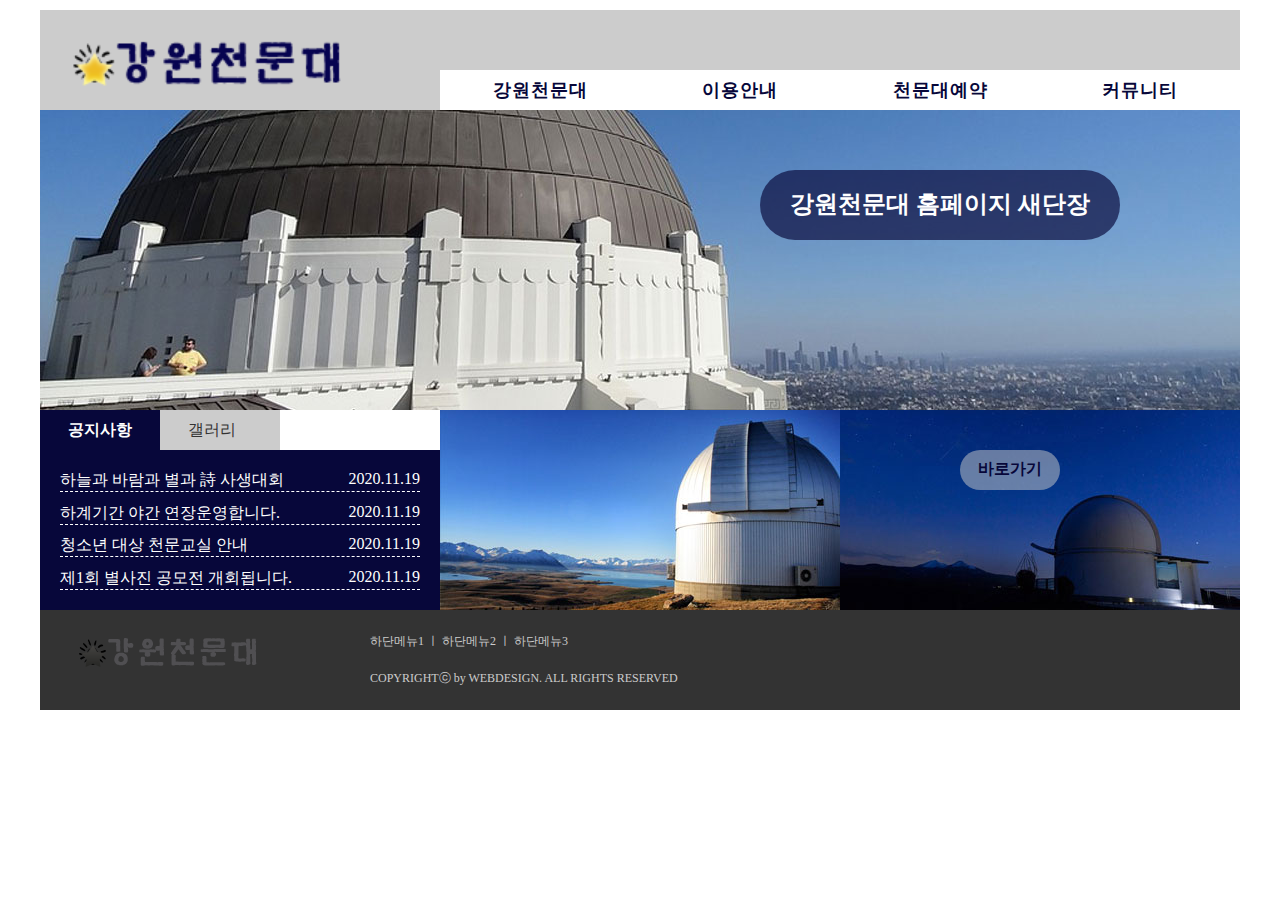
<file: A-3(observatory)/index.html>
<!DOCTYPE html>
<html lang="ko">

<head>
    <meta charset="UTF-8">
    <meta http-equiv="X-UA-Compatible" content="IE=edge">
    <meta name="viewport" content="width=device-width, initial-scale=1.0">
    <script src="js/jquery-1.12.3.js"></script>
    <script src="js/script.js"></script>
    <link rel="stylesheet" href="css/style.css">
    <title>강원천문대</title>
</head>

<body>
    <div id="wrapper">
        <header>
            <h1 class="logo"><a href="#"><img src="img/logo.png" alt="로고"></a></h1>
            <nav>
                <ul>
                    <li class="main"><a href="#">강원천문대</a>
                        <ul class="sub">
                            <li><a href="#">천문대소개</a></li>
                            <li><a href="#">인사말</a></li>
                            <li><a href="#">오시는길</a></li>
                        </ul>
                    </li>
                    <li class="main"><a href="#">이용안내</a>
                        <ul class="sub">
                            <li><a href="#">프로그램</a></li>
                            <li><a href="#">관람시간표</a></li>
                            <li><a href="#">이달의 별자리</a></li>
                        </ul>
                    </li>
                    <li class="main"><a href="#">천문대예약</a>
                        <ul class="sub">
                            <li><a href="#">예약하기</a></li>
                            <li><a href="#">예약확인</a></li>
                            <li><a href="#">예약취소</a></li>
                        </ul>
                    </li>
                    <li class="main"><a href="#">커뮤니티</a>
                        <ul class="sub">
                            <li><a href="#">공지사항</a></li>
                            <li><a href="#">방문후기</a></li>
                            <li><a href="#">자유게시판</a></li>
                        </ul>
                    </li>
                </ul>
            </nav>
        </header>

        <div id="visual">
            <section>
                <div class="slider s1">
                    <a href="#">
                        <h2>강원천문대 홈페이지 새단장</h2>
                    </a>
                </div>
                <div class="slider s2">
                    <a href="#">
                        <h2>이달의 별자리 특강</h2>
                    </a>
                </div>
                <div class="slider s2">
                    <a href="#">
                        <h2>별사진 공모전 개회</h2>
                    </a>
                </div>
            </section>
        </div>

        <main>
            <article>
                <div class="tabmenu">
                    <p class="on"><a href="#">공지사항</a></p>
                    <p><a href="#">갤러리</a></p>
                </div>
                <section class="notice con">
                    <ul>
                        <li><a href="#" class="open">하늘과 바람과 별과 詩 사생대회</a> 2020.11.19</li>
                        <li><a href="#">하계기간 야간 연장운영합니다.</a> 2020.11.19</li>
                        <li><a href="#">청소년 대상 천문교실 안내</a> 2020.11.19</li>
                        <li><a href="#">제1회 별사진 공모전 개회됩니다.</a> 2020.11.19</li>
                    </ul>
                </section>
                <section class="gallery con">
                    <ul>
                        <li><a href="#"><img src="img/icon1.jpg" alt="갤러리1"></a></li>
                        <li><a href="#"><img src="img/icon2.jpg" alt="갤러리2"></a></li>
                        <li><a href="#"><img src="img/icon3.jpg" alt="갤러리3"></a></li>
                    </ul>
                </section>
            </article>

            <section class="banner">
                <a href="#"><img src="img/banner.jpg" alt="배너"></a>
            </section>

            <section class="direct">
                <p><a href="#">바로가기</a></p>
            </section>
        </main>

        <footer>
            <h4><a href="#"><img src="img/footerLogo.png" alt="하단로고"></a></h4>
            <div class="fbox">
                <div class="fmenu">
                    <ul>
                        <li><a href="#">하단메뉴1&nbsp;ㅣ&nbsp;</a></li>
                        <li><a href="#">하단메뉴2&nbsp;ㅣ&nbsp;</a></li>
                        <li><a href="#">하단메뉴3</a></li>
                    </ul>
                </div>
                <p class="cpoy">COPYRIGHTⓒ by WEBDESIGN. ALL RIGHTS RESERVED</p>
            </div>
        </footer>
    </div>

    <div class="popup">
        <div class="popup_box">
            <h2><a href="#">하늘과 바람과 별과 詩 사생대회</a></h2>
            <p>윤동주 시인의 시집 <하늘과 바람과 별과 詩> 출간 72주년을 맞이하여 천문대에서 개최하는 사생대회가 열립니다. 별 하나에 추억, 사랑, 쓸쓸함, 동경 그리고 시와, 어머니를 그렸던
                    시인처럼 별같은 마음을 가진
                    분들은 참여해주세요.</p>
            <button>닫기 X</button>
        </div>
    </div>

</body>

</html>
</file>
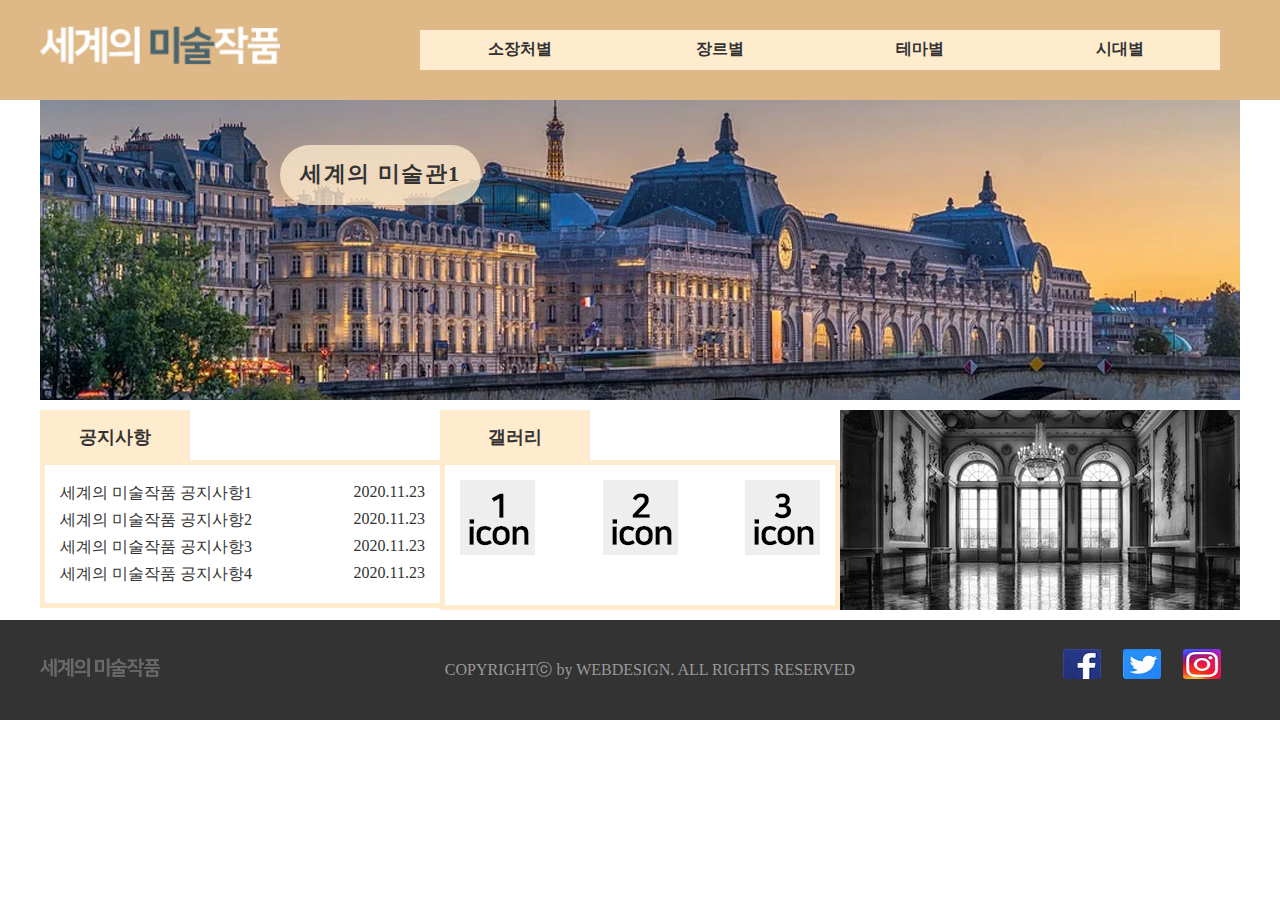
<file: B-3/index.html>
<!DOCTYPE html>
<html lang="en">

<head>
    <meta charset="UTF-8">
    <meta name="viewport" content="width=device-width, initial-scale=1.0">
    <script src="js/jquery-1.12.3.js"></script>
    <script src="js/script.js"></script>
    <link rel="stylesheet" href="css/style.css">
    <title>세계 박물관</title>
</head>

<body>

    <div id="wrapper">
        <header>
            <div class="inner_header">
                <h1 class="logo"><a href="#"><img src="img/logo.png" alt="로고"></a></h1>

                <nav>
                    <ul>
                        <li class="main"><a href="#">소장처별</a>
                            <ul class="sub">
                                <li><a href="#">한국</a></li>
                                <li><a href="#">프랑스</a></li>
                                <li><a href="#">이탈리아</a></li>
                                <li><a href="#">독일
                                    </a></li>
                            </ul>
                        </li>

                        <li class="main"><a href="#">장르별</a>
                            <ul class="sub">
                                <li><a href="#">회화</a></li>
                                <li><a href="#">판화</a></li>
                                <li><a href="#">공예/고대유물</a></li>
                                <li><a href="#">그외
                                    </a></li>
                            </ul>
                        </li>
                        <li class="main"><a href="#">테마별</a>
                            <ul class="sub">
                                <li><a href="#">초상화/인물</a></li>
                                <li><a href="#">종교</a></li>
                                <li><a href="#">신화/문학</a></li>
                                <li><a href="#">일상/스포츠
                                    </a></li>
                            </ul>
                        </li>
                        <li class="main"><a href="#">시대별</a>
                            <ul class="sub">
                                <li><a href="#">1900년이전</a></li>
                                <li><a href="#">1900년대</a></li>
                                <li><a href="#">현대</a></li>
                                <li><a href="#">그외
                                    </a></li>
                            </ul>
                        </li>
                    </ul>
                </nav>
            </div>
        </header>

        <div id="visual">
            <ul class="slideWrap">
                <li class="slider s1">
                    <p><a href="#">세계의 미술관1</a></p>
                </li>
                <li class="slider s2">
                    <p><a href="#">세계의 미술관2</a></p>
                </li>
                <li class="slider s3">
                    <p><a href="#">세계의 미술관3</a></p>
                </li>
            </ul>
        </div>

        <div id="contents">
            <div class="notice">
                <p class="t_box"><a href="#">공지사항</a></p>
                <ul>
                    <li><a href="#" class="on">세계의 미술작품 공지사항1</a>2020.11.23</li>
                    <li><a href="#" class="on">세계의 미술작품 공지사항2</a>2020.11.23</li>
                    <li><a href="#" class="on">세계의 미술작품 공지사항3</a>2020.11.23</li>
                    <li><a href="#" class="on">세계의 미술작품 공지사항4</a>2020.11.23</li>
                </ul>
            </div>

            <div class="gallery">
                <p class="t_box">갤러리</p>
                <ul>
                    <li><a href="#"><img src="img/icon1.jpg" alt="갤러리1"></a></li>
                    <li><a href="#"><img src="img/icon2.jpg" alt="갤러리2"></a></li>
                    <li><a href="#"><img src="img/icon3.jpg" alt="갤러리3"></a></li>
                </ul>
            </div>

            <div class="banner">
                <a href="#"><img src="img/banner.jpg" alt="배너"></a>
            </div>
        </div>

        <footer>
            <div class="inner_footer">
                <h4><a href="#"><img src="img/flogo.png" alt="하단로고"></a></h4>
                <div class="f_copy">COPYRIGHTⓒ by WEBDESIGN. ALL RIGHTS RESERVED</div>
                <div class="sns">
                    <a href="#"><img src="img/sns1.jpg" alt="sns1"></a>
                    <a href="#"><img src="img/sns2.jpg" alt="sns2"></a>
                    <a href="#"><img src="img/sns3.jpg" alt="sns3"></a>

                </div>
            </div>
        </footer>

    </div>


    <div class="popup">
        <div class="popup_box">
            <h2><a href="#">세계의 미술작품 공지사항</a></h2>
            <p>동해물과 백두산이 마르고 닳도록 하느님이 보우하사 우리나라만세.
                무궁화 삼천리 화려강 대한 사람 대한으로 길이 보전하세.
                남산 위에 저 소나무, 철갑을 두른 듯 바람서리 불변함은 우리 기상일세.</p>
            <button>닫기X</button>
        </div>
    </div>

</body>

</html>
</file>
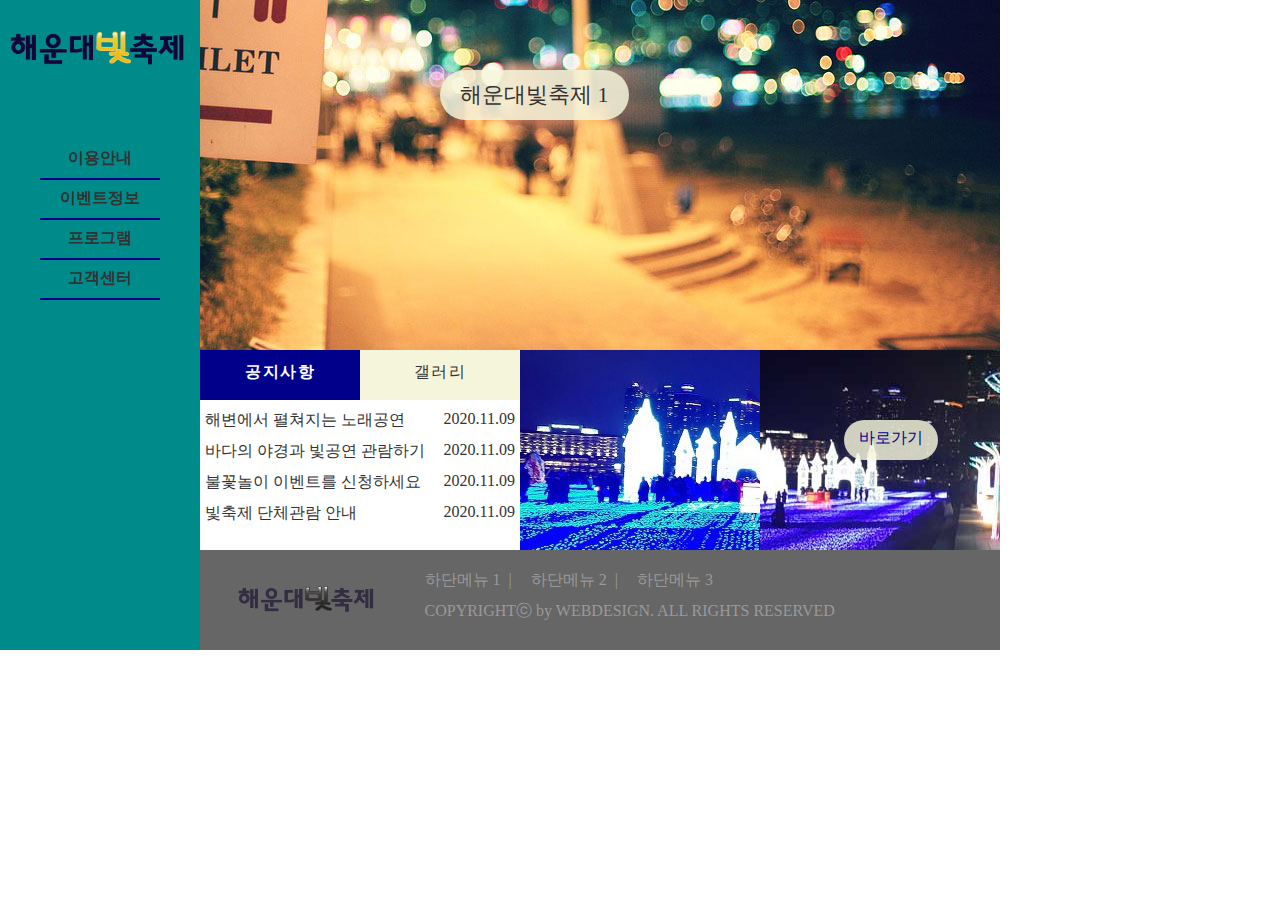
<file: C-1/index.html>
<!DOCTYPE html>
<html lang="en">

<head>
    <meta charset="UTF-8">
    <meta name="viewport" content="width=device-width, initial-scale=1.0">
    <script src="js/jquery-1.12.3.js"></script>
    <script src="js/script.js"></script>
    <link rel="stylesheet" href="css/style.css">
    <title>해운대 빛 축제</title>

</head>

<body>

    <div id="wrapper">
        <header>
            <h1 class="logo"><a href="#"><img src="img/logo.png" alt="로고"></a></h1>
            <nav>
                <ul>
                    <li class="main"><a href="#">이용안내</a>
                        <ul class="sub">
                            <li><a href="#">이용방법</a></li>
                            <li><a href="#">이용시간</a></li>
                            <li><a href="#">이용요금</a></li>
                        </ul>
                    </li>
                    <li class="main"><a href="#">이벤트정보</a>
                        <ul class="sub">
                            <li><a href="#">현장이벤트</a></li>
                            <li><a href="#">온라인이벤트</a></li>
                            <li><a href="#">이벤트예약</a></li>

                        </ul>
                    </li>
                    <li class="main"><a href="#">프로그램</a>
                        <ul class="sub">
                            <li><a href="#">프로그램안내</a></li>
                            <li><a href="#">온라인예약</a></li>
                            <li><a href="#">단체예약상담</a></li>
                            <li><a href="#"></a></li>
                        </ul>
                    </li>
                    <li class="main"><a href="#">고객센터</a>
                        <ul class="sub">
                            <li><a href="#">공지사항</a></li>
                            <li><a href="#">자주묻는질문</a></li>
                            <li><a href="#">자료실</a></li>

                        </ul>
                    </li>
                </ul>
            </nav>
        </header>
        <div id="inner_Wrapper">

            <div id="visual">
                <ul class="slideWrap">
                    <li class="slider s1">
                        <p><a href="#">해운대빛축제 1</a></p>
                    </li>
                    <li class="slider s2">
                        <p><a href="#">해운대빛축제 2</a></p>
                    </li>
                    <li class="slider s3">
                        <p><a href="#">해운대빛축제 3</a></p>
                    </li>
                </ul>
            </div>

            <div id="contents">
                <div class="tab">
                    <div class="tab_menu">
                        <p class="on"><a href="#">공지사항</a></p>
                        <p><a href="#">갤러리</a></p>
                    </div>
                    <div class="notice tabcon">
                        <ul>
                            <li class="open"><a href="#">해변에서 펼쳐지는 노래공연 </a>2020.11.09</li>
                            <li><a href="#">바다의 야경과 빛공연 관람하기</a>2020.11.09</li>
                            <li><a href="#">불꽃놀이 이벤트를 신청하세요 </a>2020.11.09</li>
                            <li><a href="#">빛축제 단체관람 안내 </a>2020.11.09</li>
                        </ul>
                    </div>

                    <div class="gallery tabcon">
                        <p><a href="#"><img src="img/icon1.jpg" alt="갤러리 1"></a></p>
                        <p><a href="#"><img src="img/icon2.jpg" alt="갤러리 2"></a></p>
                        <p><a href="#"><img src="img/icon3.jpg" alt="갤러리 3"></a></p>
                    </div>
                </div>

                <div class="banner">
                    <a href="#"><img src="img/banner.jpg" alt="배너"></a>
                </div>
                <div class="direct">
                    <p><a href="#">바로가기</a></p>
                </div>
            </div>

            <footer>
                <h4><a href="#"><img src="img/flogo.png" alt="하단로고  "></a></h4>

                <div class="inner_footer">
                    <div class="fmenu">
                        <ul>
                            <li><a href="#">하단메뉴 1 &nbsp;|&nbsp;</a></li>
                            <li><a href="#">하단메뉴 2 &nbsp;|&nbsp;</a></li>
                            <li><a href="#">하단메뉴 3</a></li>
                        </ul>

                        <div class="cright">
                            <p>COPYRIGHTⓒ by WEBDESIGN. ALL RIGHTS RESERVED
                            </p>
                        </div>
                    </div>
                </div>
            </footer>

        </div>
    </div>

    <div class="popup">
        <div class="popup_box">
            <h2><a href="#">해변에서 펼쳐지는 <br>노래공연</a></h2>
            <p>빛축제의 모든 공연과 전시정보를 한눈에 볼 수 있습니다. 빛축제 관련 공연과 캘린더 배포, 자전거 투어 행사, 바다 야경 명소, 빛나는 해변의 다리 등 자연환경을 살린 아름다운 해변에서의
                빛축제 정보를
                안내해드립니다.</p>
            <button> Close X </button>
        </div>
    </div>

</body>

</html>
</file>
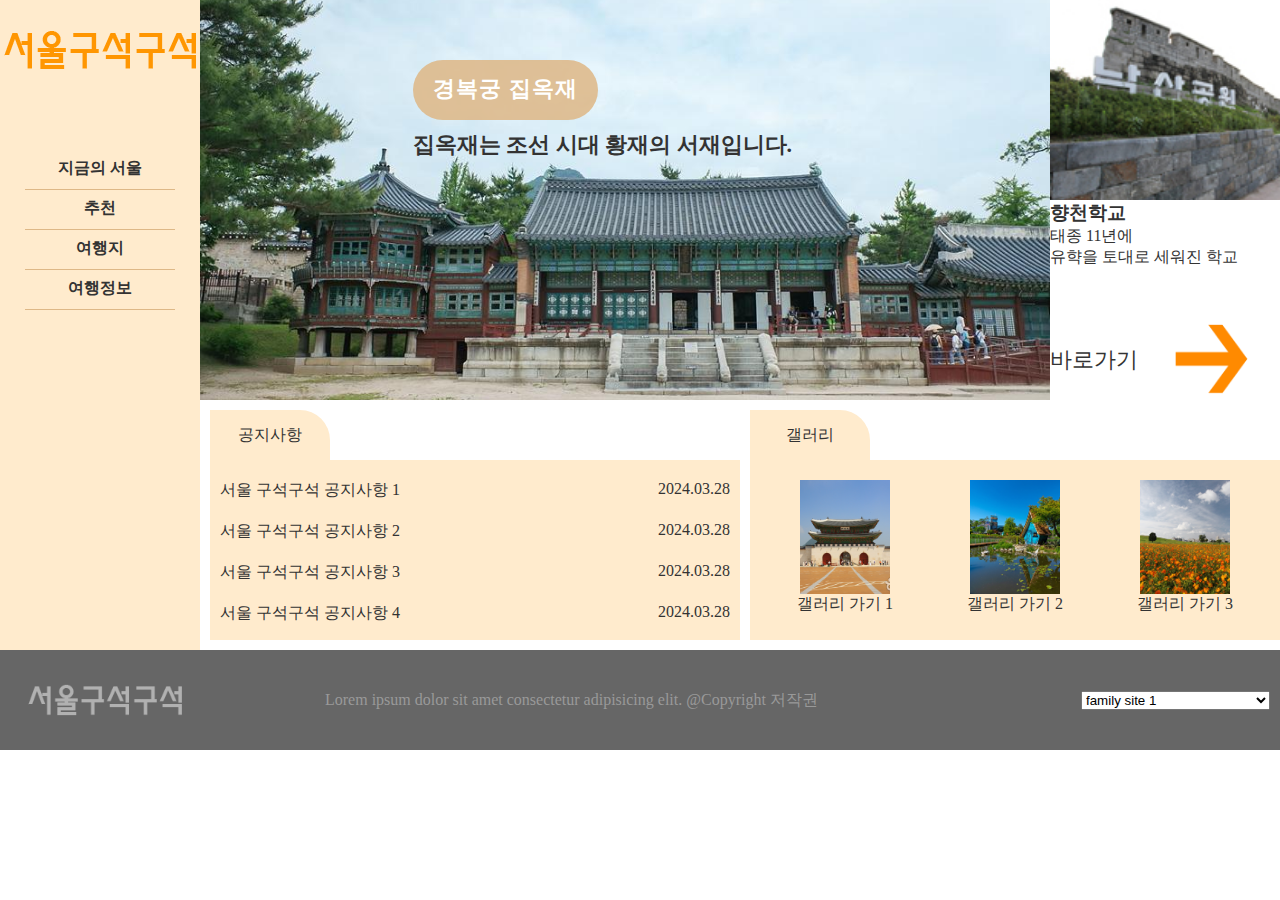
<file: D-2/index.html>
<!DOCTYPE html>
<html lang="ko">

<head>
    <meta charset="UTF-8">
    <meta name="viewport" content="width=device-width, initial-scale=1.0">
    <script src="js/jquery-1.12.3.js"></script>
    <script src="js/script.js"></script>
    <link rel="stylesheet" href="css/stylr.css">
    <title>서울 구석구석</title>
</head>

<body>
    <div id="wrapper">
        <div id="inner_wrapper">
            <header>
                <h1 class="logo">
                    <a href="#"><img src="img/logo.png" alt="로고"></a>
                </h1>
                <nav>
                    <ul>
                        <li class="main"><a href="#">지금의 서울</a>
                            <ul class="sub">
                                <li><a href="#">이벤트</a></li>
                                <li><a href="#">축제&행사</a></li>
                                <li><a href="#">전시</a></li>
                            </ul>
                        </li>
                        <li class="main"><a href="#">추천</a>
                            <ul class="sub">
                                <li><a href="#">에디터 추천</a></li>
                                <li><a href="#">테마코스</a></li>
                                <li><a href="#">도보해설관광</a></li>
                                <li><a href="#">한류관광</a></li>
                            </ul>
                        </li>
                        <li class="main"><a href="#">여행지</a>
                            <ul class="sub">
                                <li><a href="#">명소</a></li>
                                <li><a href="#">엔터테인먼트</a></li>
                                <li><a href="#">음식</a></li>
                                <li><a href="#">게스트하우스</a></li>
                            </ul>
                        </li>
                        <li class="main"><a href="#">여행정보</a>
                            <ul class="sub">
                                <li><a href="#">가이드북&지도</a></li>
                                <li><a href="#">시티투어버스</a></li>
                                <li><a href="#">날씨</a></li>
                            </ul>
                        </li>
                    </ul>
                </nav>
            </header>

            <!-- 헤더 끝 -->

            <div id="con_wrapper">

                <div id="main_content">

                    <div class="visual">
                        <ul class="slideWrap">
                            <li class="slider s1">
                                <div class="s_txt">
                                    <h2><a href="#">경복궁 집옥재</a></h2>
                                    <p>집옥재는 조선 시대 황재의 서재입니다.</p>
                                </div>
                            </li>
                            <li class="slider s2">
                                <div class="s_txt">
                                    <h2><a href="#">남산서울타워</a></h2>
                                    <p>서울의 랜드마크 남산타워에서 야경을 즐기세요.</p>
                                </div>
                            </li>
                            <li class="slider s3">
                                <div class="s_txt">
                                    <h2><a href="#">서울 공예 박물관</a></h2>
                                    <p>다양한 공예 활동에 참여 할 수 있습니다.</p>
                                </div>
                            </li>
                        </ul>
                    </div>

                    <div class="banner">
                        <a href="#"><img src="img/banner.jpg" alt="배너"></a>
                        <div class="ban_txt">
                            <h3><a href="#">향천학교</a></h3>
                            <p> 태종 11년에<br>유햑을 토대로 세워진 학교</p>
                        </div>
                        <div class="direct">
                            <p><a href="#">바로가기</a></p>
                            <a href="#"><img src="img/arrow.png" alt="화살표"></a>
                        </div>
                    </div>

                </div>

                <!-- 슬라이드 / 배너 끝 -->

                <div id="contents">
                    <div class="notice con">
                        <p class="con_menu"><a href="#">공지사항</a></p>
                        <ul>
                            <li class="open"><a href="#">서울 구석구석 공지사항 1</a> 2024.03.28</li>
                            <li><a href="#">서울 구석구석 공지사항 2</a> 2024.03.28</li>
                            <li><a href="#">서울 구석구석 공지사항 3</a> 2024.03.28</li>
                            <li><a href="#">서울 구석구석 공지사항 4</a> 2024.03.28</li>
                        </ul>
                    </div>
                    <div class="gallery con">
                        <p class="con_menu"><a href="#">갤러리</a></p>
                        <ul>
                            <li>
                                <img src="img/gall_1.png" alt="갤러리 1">
                                <a href="#">갤러리 가기 1</a>
                            </li>
                            <li>
                                <img src="img/gall_2.png" alt="갤러리 2">
                                <a href="#">갤러리 가기 2</a>
                            </li>
                            <li>
                                <img src="img/gall_3.png" alt="갤러리 3">
                                <a href="#">갤러리 가기 3</a>
                            </li>
                        </ul>
                    </div>
                </div>
            </div>
        </div>

        <footer>
            <h4><a href="#"><img src="img/logo-1.png" alt="하단로고"></a></h4>
            <p class="cright">
                Lorem ipsum dolor sit amet consectetur adipisicing elit.
                @Copyright 저작권
            </p>
            <select name="famliy" id="family">
                <option value="family 1">family site 1</option>
                <option value="family 2">family site 2</option>
                <option value="family 3">family site 3</option>
                <option value="family 4">family site4</option>
            </select>
        </footer>

    </div>

    <div class="popup">
        <div class="popup_box">
            <h2><a href="#">서울 구석구석 돌아보기</a></h2>
            <p>동해물과 백두산이 마르고 닳도록 하느님이 보우하사 우리 나라만세 무궁화 삼천리 화려강산 대한사람 대한으로 길이 보전하세 </p>
            <button>닫기X</button>
        </div>
    </div>


</body>

</html>
</file>
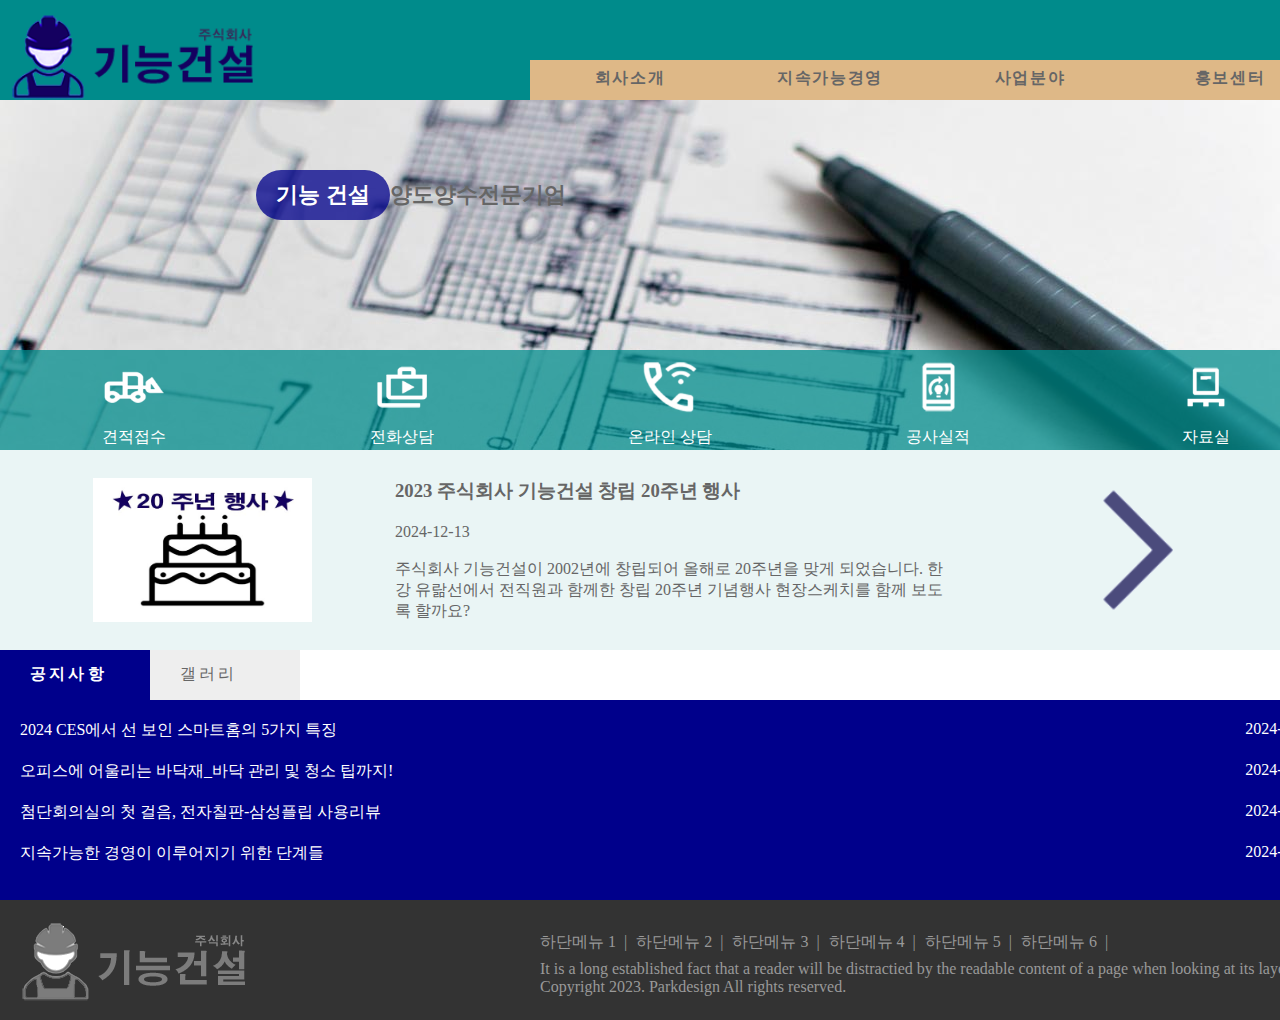
<file: F-1/index.html>
<!DOCTYPE html>
<html lang="ko">

<head>
    <meta charset="UTF-8">
    <meta name="viewport" content="width=device-width, initial-scale=1.0">
    <script src="js/jquery-1.12.3.js"></script>
    <script src="js/script.js"></script>
    <link rel="stylesheet" href="css/style.css">
    <title>주식회사 기능건설</title>
</head>

<body>

    <div id="wrapper">
        <header>
            <h1 class="logo"><a href="#"><img src="img/logo.png" alt="로고"></a></h1>

            <nav>
                <ul>
                    <li class="main"><a href="#">회사소개</a>
                        <ul class="sub">
                            <li><a href="#">기업정보</a></li>
                            <li><a href="#">CEO인사말</a></li>
                            <li><a href="#">연혁</a></li>
                            <li><a href="#">조직도</a></li>
                        </ul>
                    </li>
                    <li class="main"><a href="#">지속가능경영</a>
                        <ul class="sub">
                            <li><a href="#">윤리경영</a></li>
                            <li><a href="#">품질경영</a></li>
                            <li><a href="#">안전경영</a></li>
                            <li><a href="#">환경경영</a></li>
                        </ul>
                    </li>
                    <li class="main"><a href="#">사업분야</a>
                        <ul class="sub">
                            <li><a href="#">건축사업</a></li>
                            <li><a href="#">토목사업</a></li>
                            <li><a href="#">주택사업</a></li>
                            <li><a href="#">환경/플랜트</a></li>
                        </ul>
                    </li>
                    <li class="main"><a href="#">홍보센터</a>
                        <ul class="sub">
                            <li><a href="#">뉴스</a></li>
                            <li><a href="#">분양뉴스</a></li>
                            <li><a href="#">CI/BI</a></li>
                            <li><a href="#"></a></li>
                        </ul>
                    </li>
                </ul>
            </nav>
        </header>

        <div id="visual">
            <ul class="slideWrap">
                <li class="slider s1">
                    <h2><a href="#">기능 건설</a>양도양수전문기업</h2>
                </li>
                <li class="slider s2">
                    <h2>믿을 수 있는 전문기업<a href="#">주식회사 기능 건설</a></h2>
                </li>
                <li class="slider s1">
                    <h2><a href="#">기능 건설</a>지속가능경영 전문기업</h2>
                </li>
            </ul>
        </div>

        <div id="box">

            <div class="link">
                <p><a href="#"><img src="img/account_balance.png" alt="아이콘 1"></a> 견적접수</p>
                <p><a href="#"><img src="img/business.png" alt="아이콘 2"></a>전화상담</p>
                <p><a href="#"><img src="img/call.png" alt="아이콘 3"></a>온라인 상담</p>
                <p><a href="#"><img src="img/comment.png" alt="아이콘 4"></a>공사실적</p>
                <p><a href="#"><img src="img/web_asset.png" alt="아이콘 5"></a>자료실</p>
            </div>

            <div class="banner">
                <a href="#" class="ban_img"><img src="img/banner.jpg" alt="배너"></a>
                <div class="ban_txt">
                    <h3><a href="#">2023 주식회사 기능건설 창립 20주년 행사</a></h3>
                    <p class="date">2024-12-13</p>
                    <p>주식회사 기능건설이 2002년에 창립되어 올해로 20주년을 맞게 되었습니다.
                        한강 유랆선에서 전직원과 함께한 창립 20주년 기념행사 현장스케치를 함께 보도록 할까요?</p>
                </div>
                <a href="#" class="arrow"><img src="img/arrow.png" alt="화살표"></a>
            </div>

        </div>

        <div id="contents">

            <div class="tab_menu">
                <p class="on"><a href="#">공지사항</a></p>
                <p><a href="#">갤러리</a></p>
            </div>

            <div class="notice con">
                <ul>
                    <li class="open"><a href="#">2024 CES에서 선 보인 스마트홈의 5가지 특징</a>2024-10-13</li>
                    <li><a href="#">오피스에 어울리는 바닥재_바닥 관리 및 청소 팁까지!</a>2024-10-13</li>
                    <li><a href="#">첨단회의실의 첫 걸음, 전자칠판-삼성플립 사용리뷰</a>2024-10-13</li>
                    <li><a href="#">지속가능한 경영이 이루어지기 위한 단계들</a>2024-10-13</li>
                </ul>
            </div>

            <div class="gallery con">
                <p><a href="#"><img src="img/g1.jpg" alt="갤러리1"></a>스마트 오피스</p>
                <p><a href="#"><img src="img/g2.jpg" alt="갤러리2"></a>스마트 빌딩</p>
                <p><a href="#"><img src="img/g3.jpg" alt="갤러리3"></a>스마트 병원</p>
            </div>

        </div>

        <footer>
            <h4><a href="#"><img src="img/flogo.png" alt="하단로고"></a></h4>
            <div class="fcon">
                <div class="fmenu">
                    <ul>
                        <li><a href="#">하단메뉴 1 &nbsp;|&nbsp;</a></li>
                        <li><a href="#">하단메뉴 2 &nbsp;|&nbsp;</a></li>
                        <li><a href="#">하단메뉴 3 &nbsp;|&nbsp;</a></li>
                        <li><a href="#">하단메뉴 4 &nbsp;|&nbsp;</a></li>
                        <li><a href="#">하단메뉴 5 &nbsp;|&nbsp;</a></li>
                        <li><a href="#">하단메뉴 6 &nbsp;|&nbsp;</a></li>
                    </ul>
                    <div class="cright">
                        It is a long established fact that a reader will be distractied by the readable content of a
                        page when looking at its
                        layout.
                        Copyright 2023. Parkdesign All rights reserved.
                    </div>
                </div>
            </div>
        </footer>

    </div>

    <div class="popup">
        <div class="popup_box">
            <h2><a href="#">자연을 오피스로 옮기다</a></h2>
            <img src="img/popup.jpg" alt="팝업">
            <p>Biophlic Office Design을 통해 친환경적인 오피스를 EodEod로 수반하는 것이 무엇이 이점이 되는지 살펴 보겠습니다.</p>
            <button>닫기</button>
        </div>
    </div>
</body>

</html>
</file>
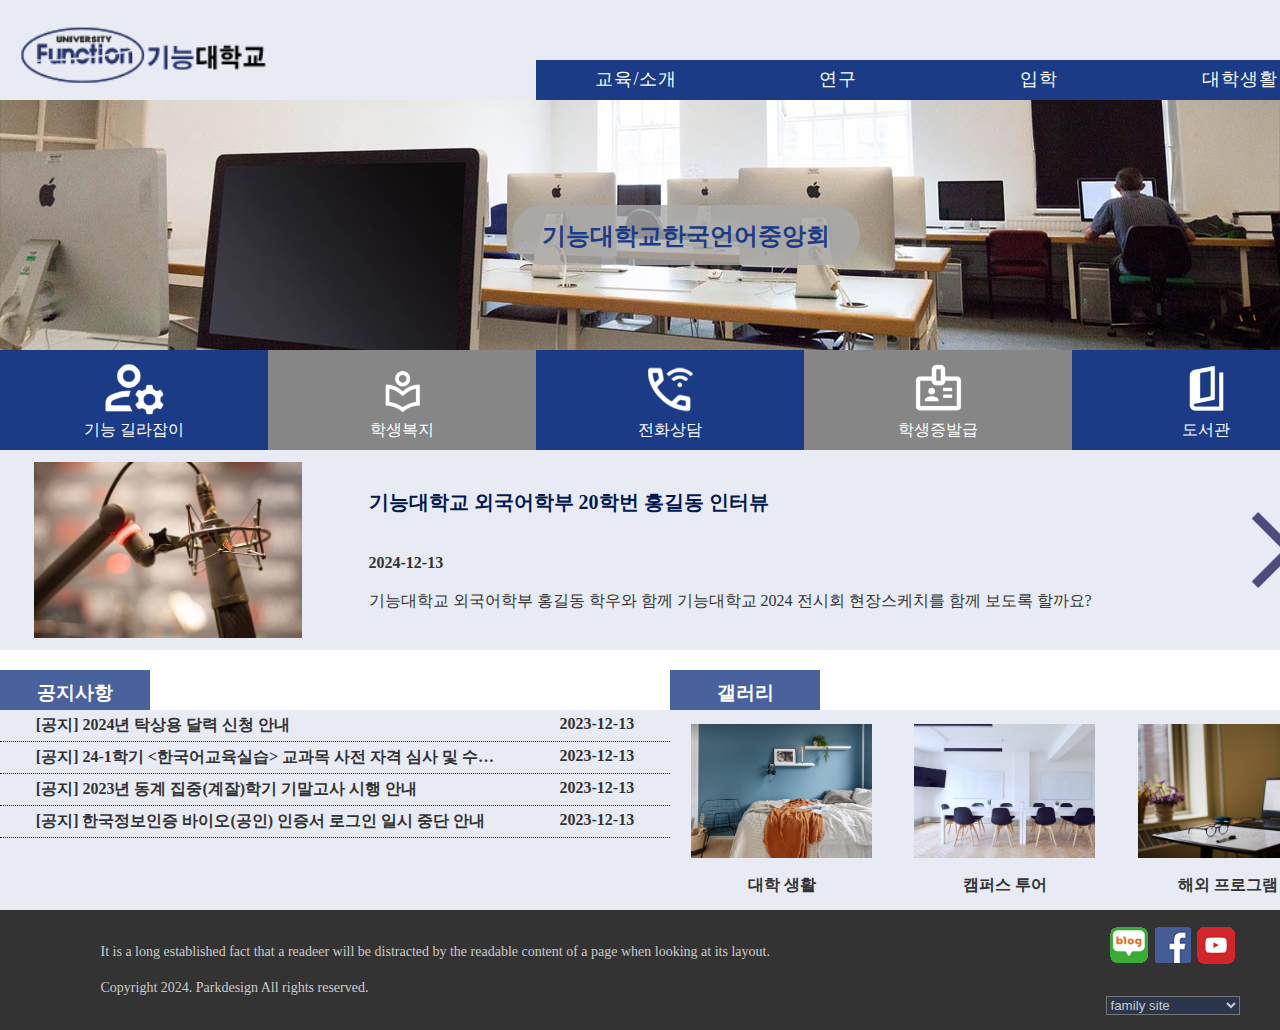
<file: F-2/index.html>
<!DOCTYPE html>
<html lang="ko">

<head>
    <meta charset="UTF-8">
    <meta http-equiv="X-UA-Compatible" content="IE=edge">
    <meta name="viewport" content="width=device-width, initial-scale=1.0">
    <script src="js/jquery.min.js"></script>
    <script src="js/script.js"></script>
    <link rel="stylesheet" href="css/style.css">
    <title>기능대학교</title>
</head>

<body>
    <div id="wrapper">

        <header>
            <h1 class="logo"><a href="#"><img src="img/logo.png" alt="로고"></a></h1>
            <nav>
                <ul>
                    <li class="main"><a href="#">교육/소개</a>
                        <ul class="submenu">
                            <li><a href="#">대학</a></li>
                            <li><a href="#">대학원</a></li>
                            <li><a href="#">대학현황</a></li>
                            <li><a href="#">대학상징</a></li>
                        </ul>
                    </li>
                    <li class="main"><a href="#">연구</a>
                        <ul class="submenu">
                            <li><a href="#">연구성과</a></li>
                            <li><a href="#">연구현황</a></li>
                            <li><a href="#">연구기관</a></li>
                            <li><a href="#">연구지원</a></li>
                        </ul>
                    </li>
                    <li class="main"><a href="#">입학</a>
                        <ul class="submenu">
                            <li><a href="#">대학</a></li>
                            <li><a href="#">대학원</a></li>
                            <li><a href="#">편입학</a></li>
                            <li><a href="#">글로벌</a></li>
                        </ul>
                    </li>
                    <li class="main"><a href="#">대학생활</a>
                        <ul class="submenu">
                            <li><a href="#">뉴스</a></li>
                            <li><a href="#">학생활동</a></li>
                            <li><a href="#">캠퍼스생활</a></li>
                            <li><a href="#">학사행정</a></li>
                        </ul>
                    </li>
                </ul>
            </nav>
        </header>

        <section id="visual">
            <ul>
                <li class="s1">

                    <h2 class="slide_text">기능대학교한국언어중앙회</h2>

                </li>
                <li class="s2">

                    <h2 class="slide_text">교육협력 협약 체결</h2>

                </li>
                <li class="s3">

                    <h2 class="slide_text">길라잡이기능</h2>

                </li>
            </ul>
        </section>

        <main>

            <section class="link">
                <ul>
                    <li><a href="#"> <img src="img/batch_prediction.png" alt="링크 이미지1">기능 길라잡이</a></li>
                    <li><a href="#"><img src="img/face_retourching_natural.png" alt="링크 이미지2">학생복지</a></li>
                    <li><a href="#"><img src="img/person_search.png" alt="링크 이미지3">전화상담</a></li>
                    <li><a href="#"><img src="img/folder_shared.png" alt="링크 이미지4">학생증발급</a></li>
                    <li><a href="#"><img src="img/account_balance.png" alt="링크 이미지5">도서관</a></li>
                </ul>
            </section>

            <section class="banner">
                <img src="img/banner.png" alt="배너" class="banner_img">
                <div class="banner_Tbox">
                    <h3 class="banner_title">기능대학교 외국어학부 20학번 홍길동 인터뷰</h3>
                    <p class="date">2024-12-13</p>
                    <p class="banner_text">기능대학교 외국어학부 홍길동 학우와 함께
                        기능대학교 2024 전시회 현장스케치를 함께 보도록 할까요?</p>
                </div>
                <img src="img/arrow.png" alt="오른쪽" class="arrow">
            </section>

            <article class="contents">
                <section class="notice con">
                    <h3 class="tabtitle">공지사항</h3>
                    <ul>
                        <li><a href="#" class="popup-open">[공지] 2024년 탁상용 달력 신청 안내</a><span>2023-12-13</span></li>
                        <li><a href="#">[공지] 24-1학기 &lt;한국어교육실습&gt; 교과목 사전 자격 심사 및 수강신청 안내 </a><span>2023-12-13</span>
                        </li>
                        <li><a href="#">[공지] 2023년 동계 집중(계잘)학기 기말고사 시행 안내</a><span>2023-12-13</span></li>
                        <li><a href="#">[공지] 한국정보인증 바이오(공인) 인증서 로그인 일시 중단 안내</a><span>2023-12-13</span></li>
                    </ul>
                </section>
                <section class="gallery con">
                    <h3 class="tabtitle">갤러리</h3>
                    <ul>
                        <li><a href="#"><img src="img/g1.png" alt="갤러리 이미지 1">대학 생활</a></li>
                        <li><a href="#"><img src="img/g2.png" alt="갤러리 이미지 2">캠퍼스 투어</a></li>
                        <li><a href="#"><img src="img/g3.png" alt="갤러리 이미지 3">해외 프로그램</a></li>
                    </ul>
                </section>
            </article>

        </main>

        <footer>
            <section class="copy">
                <p>It is a long established fact that a readeer will be distracted by the readable content of a page
                    when looking at its
                    layout.</p>
                <p class="copyright">Copyright 2024. Parkdesign All rights reserved.</p>
            </section>
            <section class="fmenu">
                <div class="sns">
                    <img src="img/sns1.png" alt="sns1">
                    <img src="img/sns2.png" alt="sns2">
                    <img src="img/sns3.png" alt="sns3">
                </div>
                <select name="family" id="family">
                    <option value="family site">family site</option>
                    <option value="study">연구</option>
                    <option value="eterance">입학</option>
                    <option value="schoollife">대학생활</option>

                </select>
            </section>
        </footer>
    </div>

    <div class="popup">
        <div class="pbox">
            <h2>언어를 배우다! 문화를 만나다</h2>
            <img src="img/popup.jpg" alt="팝업 이미지">
            <p>2024-1학기 신. 편입생 모집: <br> 2023. 12. 1(금) ~ 2024. 1. 15(월) 21시</p>
            <button>close </button>
        </div>
    </div>

    </div>
</body>

</html>
</file>
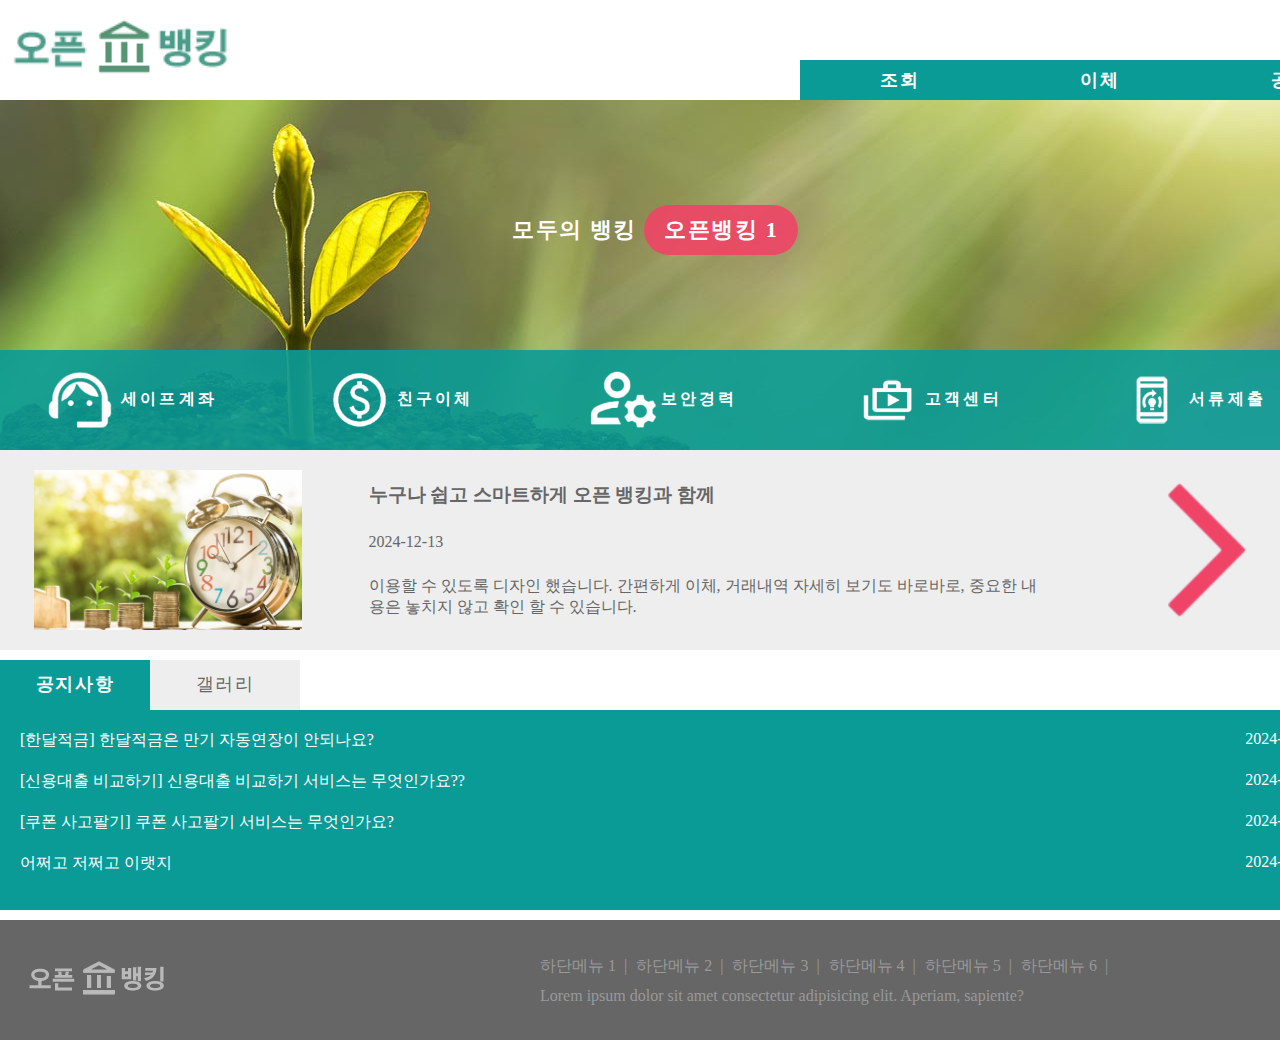
<file: F-3/index.html>
<!DOCTYPE html>
<html lang="en">

<head>
    <meta charset="UTF-8">
    <meta name="viewport" content="width=device-width, initial-scale=1.0">
    <script src="script/jquery.min.js"></script>
    <script src="script/script.js"></script>
    <link rel="stylesheet" href="css/style.css">
    <title>오픈뱅킹</title>
</head>

<body>
    <div id="wrapper">
        <header>
            <div class="inner_header">
                <h1 class="logo"><a href="#"><img src="img/logo.png" alt="logo"></a></h1>
                <nav>
                    <ul>
                        <li class="main"><a href="#">조회</a>
                            <ul class="sub">
                                <li><a href="#">계좌조회</a></li>
                                <li><a href="#">거래내역조회</a></li>
                                <li><a href="#">휴먼계좌 조회</a></li>
                                <li><a href="#">수표/어음 조회</a></li>
                            </ul>
                        </li>
                        <li class="main"><a href="#">이체</a>
                            <ul class="sub">
                                <li><a href="#">계좌이체</a></li>
                                <li><a href="#">다계좌계좌이체</a></li>
                                <li><a href="#">자동이체</a></li>
                                <li><a href="#">예약이체</a></li>
                            </ul>
                        </li>
                        <li class="main"><a href="#">공과금</a>
                            <ul class="sub">
                                <li><a href="#">지로/생활요금</a></li>
                                <li><a href="#">지방세</a></li>
                                <li><a href="#">국세/관세</a></li>
                                <li><a href="#">벌칙금/벌과금</a></li>
                            </ul>
                        </li>
                        <li class="main"><a href="#">외환</a>
                            <ul class="sub">
                                <li><a href="#">금리</a></li>
                                <li><a href="#">환율 / 외화예금</a></li>
                                <li><a href="#">글로벌뱅킹</a></li>
                                <li><a href="#">외화송금</a></li>
                            </ul>
                        </li>
                    </ul>
                </nav>
            </div>
            <div class="bg"></div>
        </header>

        <div id="visual">
            <ul class="slideWrap">
                <li class="slider s1">
                    <h2>모두의 뱅킹 <a href="#">오픈뱅킹 1</a></h2>
                </li>
                <li class="slider s2">
                    <h2>모두의 뱅킹 <a href="#">오픈뱅킹 2</a></h2>
                </li>
                <li class="slider s3">
                    <h2>모두의 뱅킹 <a href="#">오픈뱅킹 3</a></h2>
                </li>
            </ul>
        </div>

        <div id="box">

            <div class="link">
                <div class="link_box">
                    <p><a href="#"><img src="img/account_balance.png" alt="링크1">세이프계좌</a></p>
                </div>
                <div class="link_box">
                    <p><a href="#"><img src="img/attach_money.png" alt="링크2">친구이체</a></p>
                </div>
                <div class="link_box">
                    <p><a href="#"><img src="img/batch_prediction.png" alt="링크3">보안경력</a></p>
                </div>
                <div class="link_box">
                    <p><a href="#"><img src="img/business.png" alt="링크1">고객센터</a></p>
                </div>
                <div class="link_box">
                    <p><a href="#"><img src="img/comment.png" alt="링크1">서류제출</a></p>
                </div>
            </div>

            <div class="banner">
                <a href="#" class="ban_img"><img src="img/banner.png" alt="배너"></a>
                <div class="ban_txt">
                    <h3><a href="#">누구나 쉽고 스마트하게 오픈 뱅킹과 함께</a></h3>
                    <p class="date">2024-12-13</p>
                    <p>이용할 수 있도록 디자인 했습니다. 간편하게 이체, 거래내역 자세히 보기도 바로바로, 중요한 내용은 놓치지 않고 확인 할 수 있습니다.</p>
                </div>
                <a href="#" class="arrow"><img src="img/arrow.png" alt="화살표"></a>
            </div>
        </div>


        <div id="contents">
            <div class="tabmenu">
                <p class="on"><a href="#">공지사항</a></p>
                <p><a href="#">갤러리</a></p>
            </div>
            <div class="notice con">
                <ul>
                    <li class="open"><a href="#">[한달적금] 한달적금은 만기 자동연장이 안되나요?</a>2024-10-13</li>
                    <li><a href="#">[신용대출 비교하기] 신용대출 비교하기 서비스는 무엇인가요??</a>2024-10-13</li>
                    <li><a href="#">[쿠폰 사고팔기] 쿠폰 사고팔기 서비스는 무엇인가요?</a>2024-10-13</li>
                    <li><a href="#">어쩌고 저쩌고 이랫지</a>2024-10-13</li>
                </ul>
            </div>

            <div class="gallery con">
                <p><a href="#"><img src="img/g1.png" alt="갤러리1">갤러리 1</a></p>
                <p><a href="#"><img src="img/g2.png" alt="갤러리2">갤러리 2</a></p>
                <p><a href="#"><img src="img/g3.png" alt="갤러리3">갤러리 3</a></p>
            </div>
        </div>


        <footer>
            <h4><a href="#"><img src="img/flogo.png" alt="하단로고"></a></h4>
            <div class="fcon">
                <div class="fmenu">
                    <ul>
                        <li><a href="#">하단메뉴 1 &nbsp;|&nbsp;</a></li>
                        <li><a href="#">하단메뉴 2 &nbsp;|&nbsp;</a></li>
                        <li><a href="#">하단메뉴 3 &nbsp;|&nbsp;</a></li>
                        <li><a href="#">하단메뉴 4 &nbsp;|&nbsp;</a></li>
                        <li><a href="#">하단메뉴 5 &nbsp;|&nbsp;</a></li>
                        <li><a href="#">하단메뉴 6 &nbsp;|&nbsp;</a></li>
                    </ul>
                </div>
                <p class="cright">Lorem ipsum dolor sit amet consectetur adipisicing elit. Aperiam, sapiente?</p>
            </div>
        </footer>
    </div>

    <div class="popup">
        <div class="popup_box">
            <h2><a href="#">오픈뱅킹 팝업 제목</a></h2>
            <img src="img/popup.jpg" alt="팝업">
            <p>동해물과 백두산이 마르고 닳도록 하느님이 보우하사 우리나라만세 무궁화 삼천리 화려강산 대한사람 대한으로 길이 보전하세</p>
            <button>닫기</button>
        </div>
    </div>




</body>

</html>
</file>
<file: A-3(observatory)/css/style.css>
* {
    margin: 0;
    padding: 0;
    box-sizing: border-box;
}

body {
    background-color: #fff;
    color: #333;
}

ul,
li {
    list-style: none;
}

a {
    display: block;
    text-decoration: none;
    color: inherit;
}

button {
    cursor: pointer;
}

#wrapper {
    width: 100%;
}

/* default css 끝 */

header {
    width: 1200px;
    height: 100px;
    background-color: #ccc;
    font-size: 18px;
    font-weight: 500;
    margin: 0 auto;
    position: relative;
    z-index: 10;
    letter-spacing: 1px;

}

h1.logo {
    width: 25%;
    height: 100%;
    line-height: 0;
    padding: 20px 0;
    margin: 10px 20px;
}

h1 img {
    width: 100%;
    height: 100%;
    object-fit: cover;
}

nav {
    width: 800px;
    position: absolute;
    right: 0;
    top: 60px;
    z-index: 100;
}

nav>ul {
    width: 100%;
    display: flex;
}

nav>ul>li>a {
    width: 200px;
    height: 40px;
    background-color: #fff;
    color: #07073a;
    font-weight: 600;

    text-align: center;
    padding: 8px;

}

nav .sub>li>a {
    width: 200px;
    height: 40px;
    background-color: #ccc;
    text-align: center;
    padding: 8px;

}

nav>ul>li:hover>a {
    color: #fff;
    background-color: #07073a;
    font-weight: 700;
}

nav .sub>li>a:hover {
    color: #fff;
    background-color: #07073a;
    font-weight: 700;
}

.sub {
    display: none;
    z-index: 100;
}

/*  header 끝 */

#visual {
    width: 1200px;
    height: 300px;
    margin: 0 auto;
    background-color: aquamarine;
    position: relative;
}

.slider {
    width: 100%;
    height: 100%;
    position: absolute;
    top: 0;
    left: 0;
}

.slider>a>h2 {
    width: fit-content;
    height: 70px;
    border-radius: 50px;
    padding: 18px 30px;
    background-color: #07073aa9;
    color: #fff;
    position: absolute;
    top: 20%;
    left: 40%;
    text-align: center;
}

.slider:first-child>a>h2 {
    left: 60%;
}

.s1 {
    background: url(../img/img1.jpg)no-repeat;
    display: block;
}

.s2 {
    background: url(../img/img2.jpg)no-repeat;
    display: none;
}

.s3 {
    background: url(../img/img3.jpg)no-repeat;
    display: none;
}

/* 슬라이드 끝 */

main {
    width: 1200px;
    height: 200px;
    margin: 0 auto;
    display: flex;
    justify-content: space-between;
    position: relative;
}

article {
    width: calc(100% / 3);
    height: 200px;
}

.tabmenu {
    display: flex;
}

.tabmenu p {
    width: 120px;
    height: 40px;
    padding: 10px 28px;
    font-size: 16px;
    font-weight: 500;
    background-color: #ccc;
}

.tabmenu .on {
    font-weight: 600;
    color: #fff;
    background-color: #07073a;
}

.con {
    width: calc(100% / 3);
    height: 160px;
    padding: 20px;
    background-color: #07073a;
    color: #fff;
    position: absolute;
    left: 0;
    top: 40px;
}

.notice>ul {
    width: 100%;
    height: 100%;
    display: flex;
    flex-direction: column;
    justify-content: space-between;
}

.notice>ul>li {
    display: flex;
    justify-content: space-between;
    border-bottom: 1px dashed #fff;
}

.notice>ul>li>a {
    display: inline;

}

.gallery {
    display: none;
}

.gallery ul {
    width: 100%;
    height: 100%;
    display: flex;
    justify-content: space-between;
}

.gallery ul img {
    width: 100%;
    height: 100%;
}

/* 탭메뉴 끝 */


.banner {
    width: calc(100% / 3);
    height: 100%;
}

.banner img {
    width: 100%;
    height: 100%;
    object-fit: cover;
}

.direct {
    width: calc(100% / 3);
    height: 100%;
    background: url(../img/direct.jpg) no-repeat;
    position: relative;
}

.direct p {
    width: 100px;
    height: 40px;
    border-radius: 50px;
    background-color: #cccccc80;
    color: #07073a;
    position: absolute;
    left: 30%;
    top: 20%;
    text-align: center;
    padding: 9px;
    font-weight: 700;
}

/* 켄텐츠 끝 */


footer {
    width: 1200px;
    height: 100px;
    margin: 0 auto;
    background-color: #333;
    color: #ccc;
    font-size: 12px;
    font-weight: 400;
    display: flex;
    align-items: center;
    gap: 200px;
    padding: 0 30px;
}

h4 {
    width: 100px;
    height: 60px;
}

.fbox {
    width: 40%;

}

.fmenu ul {
    display: flex;
    justify-content: flex-start;
    margin-bottom: 20px;
}

/*  푸터 끝 */


.popup {
    display: none;
}

.popup_box {
    width: 300px;
    height: 400px;
    background-color: #ccc;
    padding: 20px;
    border-radius: 10px;
    display: flex;
    flex-direction: column;
    align-items: center;
    justify-content: space-around;
    position: absolute;
    top: 20%;
    left: 40%;
}

.popup h2 {
    color: #07073a;
    text-align: center;
}

button {
    width: fit-content;
    height: 40px;
    background-color: #07073a;
    border-radius: 5px;
    border-style: none;
    color: #fff;
    padding: 5px 10px;
    font-size: 14px;
    font-weight: 600;
}
</file>
<file: B-3/css/style.css>
* {
    margin: 0;
    padding: 0;
    box-sizing: border-box;
}

body {
    background-color: #fff;
    color: #333;
}

ul,
li {
    list-style: none;
}

a {
    display: block;
    text-decoration: none;
    color: inherit;
}

button {
    cursor: pointer;
}

#wrapper {
    width: 100%;
}

/* default css 끝 */

header {
    width: 100%;
    height: 100px;
    background-color: burlywood;

}

.inner_header {
    width: 1200px;
    height: 100%;
    margin: 0 auto;
    position: relative;
}

h1.logo {
    width: 20%;
    height: 100%;
    /* margin: 15px; */
}

h1 img {
    width: 100%;
    height: 100%;
    padding: 22px 0;
}

nav {
    width: 800px;
    position: absolute;
    top: 30px;
    right: 20px;
    z-index: 100;
}

nav>ul {
    display: flex;
}

nav>ul>li>a {
    width: 200px;
    height: 40px;
    background-color: blanchedalmond;
    text-align: center;
    padding: 9px;
    font-weight: 600;
}

.sub {
    display: none;
}

.sub>li>a {
    width: 200px;
    height: 40px;
    background-color: blanchedalmond;
    text-align: center;
    padding: 9px;
}

nav>ul>li:hover>a {
    background-color: rgb(184, 153, 112);
}

.sub>li>a:hover {
    background-color: rgb(184, 153, 112);
}

/* 헤더 끝 */

#visual {
    width: 1200px;
    height: 300px;
    margin: 0 auto;
    overflow: hidden;
}

.slideWrap {
    width: 100%;
    height: 400%;
}

.slider {
    width: 1200px;
    height: 300px;
    position: relative;
}

.slider>p>a {
    width: fit-content;
    height: 60px;
    border-radius: 40px;
    padding: 14px 20px;
    font-size: 22px;
    font-weight: 600;
    background-color: rgba(255, 235, 205, 0.765);
    position: absolute;
    top: 15%;
    left: 20%;
    letter-spacing: 1.5px;
}

.s1 {
    background: url(../img/img1.jpg)no-repeat;
}

.s2 {
    background: url(../img/img2.jpg)no-repeat;
}

.s3 {
    background: url(../img/img3.jpg)no-repeat;
}

/* 슬라이드 이미지 끝 */

#contents {
    width: 1200px;
    height: 200px;
    margin: 10px auto;
    display: flex;
}

p.t_box {
    width: 150px;
    height: 50px;
    text-align: center;
    padding: 15px;
    background-color: blanchedalmond;
    font-size: 18px;
    font-weight: 600;
}

.notice {
    width: calc(100% / 3);
    height: 100%;
}

.notice ul {
    padding: 15px;
    border: 5px solid blanchedalmond;
    border-right: none;
    /* width: 100%;
    height: 100%; */
}

.notice>ul>li {
    display: flex;
    justify-content: space-between;
    padding: 3px 0;
}

.gallery {
    width: calc(100% / 3);
    height: 100%;
}

.gallery>ul {
    width: 100%;
    height: 150px;
    display: flex;
    justify-content: space-between;
    padding: 15px;
    border: 5px solid blanchedalmond;
}

.banner {
    width: calc(100% / 3);
    height: 100%;
}

/* 컨텐츠 끝 */


footer {
    width: 100%;
    height: 100px;
    background-color: #333;
    color: #999;
}

.inner_footer {
    width: 1200px;
    height: 100%;
    margin: 0 auto;
    display: flex;
    justify-content: space-between;
    align-items: center;
}

h4 img {
    width: 60%;
    height: 60%;
    /* padding: 20px 0; */
}

.sns {
    width: 15%;
    display: flex;
    justify-content: space-around;
}

.sns img {
    width: 70%;
    height: 70%;
    border-radius: 3px;
}

/* 푸터 끝 */

.popup {
    display: none;
}

.popup_box {
    width: 350px;
    height: 300px;
    padding: 20px;
    border-radius: 5px;
    background-color: burlywood;
    display: flex;
    flex-direction: column;
    justify-content: space-between;
    align-items: center;
    position: absolute;
    top: 20%;
    left: 40%;
}

button {
    width: fit-content;
    height: 30px;
    background-color: blanchedalmond;
    border-radius: 5px;
    padding: 5px 15px;
    border-style: none;
}
</file>
<file: C-1/css/style.css>
* {
    margin: 0;
    padding: 0;
    box-sizing: border-box;
}

body {
    background-color: #fff;
    color: #333;
}

ul,
li {
    list-style: none;
}

a {
    display: block;
    text-decoration: none;
    color: inherit;
}

button {
    cursor: pointer;
}

#wrapper {
    width: 1000px;
    display: flex;

}

/* default 끝 */

header {
    width: 200px;
    height: 650px;
    background-color: darkcyan;
    display: flex;
    flex-direction: column;
    align-items: center;
    justify-content: space-between;
    padding: 10px 0 350px 0;
}

h1.logo {
    width: 100%;
    height: 10%;
    line-height: 0;
}

.logo img {
    width: 100%;
    height: 100%;
    padding: 20px 0;
}

nav {
    height: 160px;
}

nav>ul>li.main>a {
    width: 120px;
    height: 40px;
    border-bottom: 2px solid darkblue;
    text-align: center;
    padding: 8px 5px;
    font-weight: 600;
}

.sub {
    display: none;
}

.sub>li>a {
    width: 120px;
    height: 40px;
    background-color: beige;
    text-align: center;
    padding: 8px 5px;
}

.main:hover>a {
    background-color: darkblue;
    color: #fff;
}

.sub>li>a:hover {
    background-color: darkblue;
    color: #fff
}

/* 헤더 끝 */

#visual {
    width: 800px;
    height: 350px;
    overflow: hidden;
}

.slideWrap {
    display: flex;
    width: 300%;
    height: 100%;

}

.slider {
    width: 800px;
    height: 350px;
    position: relative;


}

.slider>p {
    width: fit-content;
    height: 50px;
    padding: 10px 20px;
    border-radius: 30px;
    background-color: rgba(245, 245, 220, 0.838);
    font-size: 22px;
    position: absolute;
    top: 20%;
    left: 30%;
}

.s1 {
    background: url(../img/img1.jpg)no-repeat;
}

.s2 {
    background: url(../img/img2.jpg)no-repeat;
    display: none;
}

.s3 {
    background: url(../img/img3.jpg)no-repeat;
    display: none;
}

/* 슬라이드 이미지 끝 */

#contents {
    width: 800px;
    height: 200px;
    display: flex;
    overflow: hidden;
}

.tab {
    width: 40%;
    height: 100%;
}

.tab_menu {
    display: flex;
}

.tab_menu>p {
    width: calc(800px * 0.4 / 2);
    height: 50px;
    background-color: beige;
    text-align: center;
    padding: 12px 10px;
    letter-spacing: 1.5px;

}

p.on {
    background-color: darkblue;
    color: #fff;
    font-weight: 600;
}

.tabcon {
    width: 100%;
    height: 150px;
    padding: 5px;
    overflow: hidden;
}

.notice>ul>li {
    display: flex;
    justify-content: space-between;
    padding: 5px 0;
}

.gallery {
    display: flex;
    justify-content: space-between;
    align-items: center;
}

.gallery p img {
    width: 80%;
    height: 80%;
}

/*  탬베뉴 끝 */

.banner {
    width: 30%;
    height: 100%;
}

/* .banner>img {
    width: 80%;
    height: 90%;
    object-fit: contain;
} */

.direct {
    width: 30%;
    height: 100%;
    background: url(../img/direct.jpg)no-repeat;
    position: relative;
}

.direct>p {
    width: fit-content;
    height: 40px;
    border-radius: 5px;
    padding: 8px 15px;
    border-radius: 20px;
    background-color: rgba(245, 245, 220, 0.83);
    color: darkblue;
    position: absolute;
    top: 35%;
    left: 35%;
}

/* 컨텐츠 끝 */

footer {
    width: 800px;
    height: 100px;
    background-color: #666;
    color: #999;
    padding: 0 10px;
    display: flex;
    justify-content: space-around;
}

h4 {
    width: 20%;
    height: 100%;
}

h4 img {
    width: 100%;
    height: 100%;
    padding: 35px 0;
}

.inner_footer {
    width: 70%;
    padding: 20px 0;
}

.fmenu ul {
    display: flex;
    gap: 15px;
    padding: 0 0 10px 0;

}

/* 푸터 끝 */


.popup {
    display: none;
}

.popup_box {
    width: 300px;
    height: 400px;
    padding: 20px;
    border-radius: 10px;
    display: flex;
    flex-direction: column;
    justify-content: space-around;
    align-items: center;
    background-color: beige;
    position: absolute;
    top: 20%;
    left: 30%;
}

button {
    width: fit-content;
    height: 30px;
    padding: 5px 10px;
    border-radius: 5px;
    /* background-color: darkcyan; */
    border-style: none;

}
</file>
<file: D-2/css/stylr.css>
* {
    margin: 0;
    padding: 0;
    box-sizing: border-box;
}

body {
    background-color: #fff;
    color: #333;
}

ul,
li {
    list-style: none;
}

a {
    display: block;
    text-decoration: none;
    color: inherit;
}

img {
    max-width: 100%;
    vertical-align: top;
}

button {
    cursor: pointer;
}

#wrapper {
    width: 100%;
}

/* default 끝 */
#inner_wrapper {
    display: flex;
}

header {
    width: 200px;
    height: 650px;
    background-color: blanchedalmond;
    display: flex;
    flex-direction: column;
    align-items: center;
    gap: 50px;
}

nav {
    height: 160px;
}

.main>a {
    width: 150px;
    height: 40px;
    border-bottom: 1px solid burlywood;
    padding: 8px 15px;
    text-align: center;
    font-weight: 600;
}

.sub {
    display: none;
}

.sub>li>a {
    width: 150px;
    height: 40px;
    background-color: beige;
    text-align: center;
    padding: 8px 15px;
}

.main:hover>a {
    background-color: burlywood;
    color: #fff;
}

.sub>li>a:hover {
    background-color: burlywood;
    color: #fff;
}

/* 헤더 끝 */

#con_wrapper {
    width: calc(100% - 200px)
}

#main_content {
    width: 100%;
    display: flex;

}

.visual {
    width: calc(100% - 230px);
    height: 400px;
    overflow: hidden;
}

.slideWrap {
    width: 400%;
    height: 100%;
    display: flex;
}

.slider {
    width: calc(100% - 230px);
    height: 400px;
    position: relative;
}

.s_txt {
    position: absolute;
    top: 15%;
    left: 25%;
}

.s_txt>h2 {
    width: fit-content;
    height: 60px;
    border-radius: 40px;
    padding: 14px 20px;
    background-color: rgba(222, 184, 135, 0.868);
    color: #fff;
    font-size: 22px;
    font-weight: 700;
    letter-spacing: 1.2px;
    margin-bottom: 10px;
}

.s_txt p {
    font-size: 22px;
    font-weight: 600;
}

.s1 {
    background: url(../img/img1.jpg) no-repeat center/cover;
}

.s2 {
    background: url(../img/img2.jpg) no-repeat center/cover;
}

.s3 {
    background: url(../img/img3.jpg) no-repeat center/cover;
}

/* 슬라이드 이미지 끝 */

.banner {
    width: 230px;
    height: 400px;
    overflow: hidden;
    display: flex;
    flex-direction: column;
    justify-content: space-between;
}

.banner>a {
    width: 100%;
    height: 50%;
}

.banner>a>img {
    width: 100%;
    height: 100%;
    object-fit: cover;
}

.ban_txt {
    width: 100%;
    height: 30%;
}

.direct {
    width: 100%;
    height: 20%;
    display: flex;
    justify-content: center;
    align-items: center;
}

.direct p {
    width: 50%;
    font-size: 22px;

}

.direct>a {
    width: 50%;
}

.direct img {
    width: 80%;
    height: 80%;

}

/* 메인 컨텐트 끝 */


#contents {
    width: 100%;
    height: 250px;
    display: flex;
    /* padding: 10px; */
}

.con {
    width: 50%;
    height: 230px;
    overflow: hidden;
    margin: 10px 0 0 10px;
}

.con_menu {
    width: 120px;
    height: 50px;
    background-color: blanchedalmond;
    text-align: center;
    padding: 15px 20px;
    border-radius: 0 30px 0 0;
}

.con>ul {
    width: 100%;
    height: 100%;
    padding: 10px;
    background-color: blanchedalmond
        /* display: flex;
    flex-direction: column;
    justify-content: center */
}

.notice>ul>li {
    display: flex;
    justify-content: space-between;
    padding: 10px 0;
}

.gallery>ul {
    display: flex;
    justify-content: space-between;
    align-items: center;

}

.gallery>ul>li {
    width: 100%;
    height: 100%;
    text-align: center;
    padding: 10px;
}

.gallery img {
    /* margin-bottom: 5px; */
    width: 60%;
    height: 60%;
    object-fit: cover;
}

/* 컨텐츠 끝 */

footer {
    width: 100%;
    height: 100px;
    background-color: #666;
    color: #999;
    display: flex;
    justify-content: space-between;
    align-items: center;
    padding: 10px;
}

h4 {
    width: 15%;
    height: 100%;
}

h4>a {
    width: 100%;
    height: 100%;
    text-align: center;
    padding: 0 10px;
}

h4>a>img {
    width: 100%;
    height: 100%;
    object-fit: contain;
}

.cright {
    width: 50%;
}

#family {
    width: 15%;
}

/* 푸터 끝 */

.popup {
    display: none;
}

.popup_box {
    width: 350px;
    height: 300px;
    background-color: beige;
    border-radius: 10px;
    padding: 20px;
    display: flex;
    flex-direction: column;
    justify-content: space-between;
    align-items: center;
    position: absolute;
    top: 20%;
    left: 30%;
}

button {
    width: fit-content;
    height: 30px;
    padding: 5px 10px;
    border-radius: 5px;
    border-style: none;
    font-size: 16px;
    background-color: blanchedalmond;
}
</file>
<file: F-1/css/style.css>
@charset "utf-8";

* {
    margin: 0;
    padding: 0;
    box-sizing: border-box;
}

body {
    background-color: #fff;
    color: #666;
}

ul,
li {
    list-style: none;
}

a {
    display: block;
    text-decoration: none;
    color: inherit;
}

img {
    max-width: 100%;
    vertical-align: top;
}

button {
    cursor: pointer;
}

#wrapper {
    width: 100%;
}

/* default 끝 */

header {
    width: 1340px;
    height: 100px;
    background-color: darkcyan;
    margin: 0 auto;
    position: relative;
    z-index: 100;
}

h1.logo {
    width: 20%;
    height: 80%;
    padding: 10px;
}

h1>a>img {
    width: 100%;
    height: 100%;
    object-fit: cover;
}

nav {
    width: 800px;
    letter-spacing: 0.1rem;
}

nav>ul {
    display: flex;
    position: absolute;
    top: 60px;
    right: 10px
}

.main>a {
    width: 200px;
    height: 40px;
    background-color: burlywood;
    text-align: center;
    padding: 8px 10px;
    font-weight: 600;
}

.sub {
    display: none;
}

.sub>li>a {
    width: 200px;
    height: 40px;
    background-color: burlywood;
    text-align: center;
    padding: 8px 10px;
}

.main>a:hover {
    background-color: darkblue;
    color: #fff;
}

.sub>li>a:hover {
    background-color: darkblue;
    color: #fff;
}

/* 헤더 끝 */

#visual {
    width: 100vw;
    height: 350px;
    overflow: hidden;
    z-index: 0;
}

.slideWrap {
    display: flex;
    width: 300%;
    height: 100%;
}

.slider {
    width: 100vw;
    height: 100%;
    position: relative;

}

.slider h2 {
    position: absolute;
    top: 20%;
    left: 20%;
    font-size: 22px;
}

.slider h2 a {
    display: inline-block;
    width: fit-content;
    height: 50px;
    border-radius: 50px;
    padding: 10px 20px;
    background-color: rgba(0, 0, 139, 0.756);
    color: #fff;
}

.s1 {
    background: url(../img/s1.jpg)no-repeat center/cover;
    display: block;
}

.s2 {
    background: url(../img/s2.jpg)no-repeat center/cover;
    display: none;
}

.s3 {
    background: url(../img/s3.jpg)no-repeat center/cover;
    display: none;
}

/* 슬라이드 이미지 끝 */

#box {
    width: 1340px;
    height: 200px;
    margin: 0 auto;
    position: relative;
}

.link {
    width: 100%;
    height: 100px;
    background-color: rgba(0, 139, 139, 0.745);
    color: #fff;
    display: flex;
    justify-content: space-around;
    position: absolute;
    top: -100px;
}

.link>p {
    width: 100%;
    height: 100%;
    display: flex;
    flex-direction: column;
    justify-content: space-around;
    align-items: center;
}

.link>p>a {
    width: 70%;
    height: 70%;
    text-align: center;
}

.link img {
    width: 100%;
    height: 100%;
    object-fit: contain;
}

.banner {
    width: 100%;
    height: 100%;
    display: flex;
    justify-content: space-between;
    align-items: center;
    padding: 10px;
    background-color: rgba(0, 139, 139, 0.082);
}

.banner>a {
    width: 35%;
    height: 80%;
}

.banner>a.ban_img>img {
    width: 100%;
    height: 100%;
    object-fit: contain;
}

.ban_txt {
    width: 50%;
    height: 80%;
    display: flex;
    flex-direction: column;
    justify-content: space-between;
}

.arrow {
    width: 15%;
    height: 80%
}

.arrow img {
    width: 100%;
    height: 100%;
    object-fit: contain;
}

/* 배너 끝 */

#contents {
    width: 1340px;
    height: 250px;
    margin: 0 auto;
    overflow: hidden;
}

.tab_menu {
    display: flex;
}

.tab_menu>p {
    width: 150px;
    height: 50px;
    background-color: #eee;
    padding: 14px 30px;
    letter-spacing: 0.2rem;
}

p.on {
    background-color: darkblue;
    color: #fff;
    font-weight: 700;
}

.con {
    width: 100%;
    height: 200px;
    background-color: darkblue;
    color: #fff;
}

.notice>ul {
    width: 100%;
    height: 100%;
    padding: 10px;
}

.notice>ul>li {
    display: flex;
    justify-content: space-between;
    padding: 10px;
}

.gallery {
    display: flex;
    justify-content: space-between;
    align-items: center;
}

.gallery>p {
    width: 100%;
    height: 100%;
    display: flex;
    flex-direction: column;
    align-items: center;
    justify-content: space-around;
}

.gallery>p>a {
    width: 60%;
    height: 60%;
    text-align: center;
}

.gallery>p>a>img {
    width: 100%;
    height: 100%;
    object-fit: contain;
}

/* 컨텐츠 끝 */

footer {
    width: 1340px;
    height: 120px;
    margin: 0 auto;
    background-color: #333;
    color: #999;
    display: flex;
    justify-content: space-between;
    padding: 0 20px;
}

h4 {
    width: 30%;
    height: 100%;
    display: flex;
    align-items: center;
}

h4>a>img {
    width: 100%;
    height: 100%;
    object-fit: contain;
}

.fcon {
    width: 60%;
    height: 100%;
    display: flex;
    flex-direction: column;
    justify-content: space-around;
    align-items: center;
}

.fmenu>ul {
    width: 100%;
    height: 50%;
    display: flex;
    gap: 5px;

}

.cright {
    width: 100%;
    height: 50%;
}


/* 푸터 끝 */


.popup {
    display: none;
}

.popup_box {
    width: 400px;
    height: 700px;
    background-color: #eee;
    border-radius: 10px;
    padding: 20px;
    display: flex;
    flex-direction: column;
    justify-content: space-between;
    align-items: center;
    position: absolute;
    top: 15%;
    left: 20%;
}

button {
    font-size: 16px;
    width: fit-content;
    height: 30px;
    padding: 2px 10px;
}
</file>
<file: F-2/css/style.css>
@charset "utf-8";

* {
    margin: 0;
    padding: 0;
    box-sizing: border-box;
}

body {
    background-color: #fff;
    color: #333;
}

ul,
li {
    list-style: none;
}

a {
    display: block;
    height: 100%;
    text-decoration: none;
    color: inherit;
}

img {
    max-width: 100%;
    vertical-align: top;
}

#wrapper {
    width: 100%;
}

/* default 끝 */

header {
    width: 1340px;
    height: 100px;
    background-color: rgba(27, 59, 134, 0.1);
    margin: 0 auto;
    position: relative;
    z-index: 10;
}

h1.logo {
    width: 20%;
    height: 100%;
    padding: 25px 0 0 20px;
    margin: auto 0;
}

h1.logo img {
    width: 100%;
}

nav {
    width: 60%;
    color: #fff;
    font-size: 18px;
    font-weight: 500;
    letter-spacing: 1px;
    line-height: 1.3;
    position: absolute;
    bottom: 0;
    right: 0;

}

nav>ul {
    display: flex;
    justify-content: space-between;

}

nav>ul>li.main {
    width: 25%;
    height: 40px;
    text-align: center;
}

.submenu {
    display: none;
}

.submenu>li {
    height: 40px;
    text-align: center;
}

.main>a {
    background-color: #1b3b86;
    padding: 8px;
}

.submenu>li>a {
    background-color: #868686;
    padding: 8px;
}

.main>a:hover {
    background-color: #01194e;
}

.submenu>li>a:hover {
    background-color: #01194e;
}

/* 헤더 끝 */

#visual {
    width: 100%;
    height: 350px;
    background-color: #1b3b86;
    position: relative;
}

#visual li {
    width: 100%;
    height: 100%;
    position: absolute;
    top: 0;
    left: 0;
}

#visual h2 {
    width: fit-content;
    height: 60px;
    padding: 15px 30px;
    border-radius: 30px;
    font-size: 24px;
    font-weight: 900;
    background-color: rgba(170, 170, 170, 0.8);
    color: #1b3b86;
    position: absolute;
    top: 30%;
    left: 40%;
}

#visual ul li {
    display: none;
}

#visual ul li:first-child {
    display: block;
}

#visual .s1 {
    background: url(../img/s1.jpg) no-repeat center/cover;
}

#visual .s2 {
    background: url(../img/s2.jpg) no-repeat center/cover;
}

#visual .s3 {
    background: url(../img/s3.jpg) no-repeat center/cover;
}


main {
    width: 1340px;
    margin: 0 auto;
    position: relative;
}

.link {
    width: 100%;
    height: 100px;
    color: #fff;
    font-size: 16px;
    font-weight: 400;
    position: absolute;
    top: -100px;
}

.link ul {
    display: flex;
    justify-content: space-around;
    align-items: center;
}

.link ul li {
    width: 20%;
    height: 100px;
    background-color: #1b3b86;
}

.link ul li a {
    display: flex;
    flex-direction: column;
    align-items: center;
    justify-content: center;
}

.link ul li:nth-child(even) {
    background-color: #868686;
}

.link ul li img {
    width: 25%;
    height: auto;
}

/* 링크 끝 */

.banner {
    width: 100%;
    height: 200px;
    display: flex;
    justify-content: space-around;
    align-items: center;
    background-color: rgba(27, 59, 134, 0.1);
    font-size: 16px;
}

.banner .banner_Tbox {
    width: 60%;
    height: 100%;
    display: flex;
    flex-direction: column;
    justify-content: space-evenly;
    padding: 20px 0;
}

.banner_img {
    width: 20%;
    height: auto;
}

.banner .arrow {
    width: 5%;
    height: auto;
}

.banner_Tbox h3 {
    font-size: 20px;
    font-weight: 900;
    color: #01194e;
    margin-bottom: 20px;
}

.date {
    font-weight: 700;
}

/* 배너 끝 */

.contents {
    width: 100%;
    display: flex;
    justify-content: center;
    margin-top: 20px;
    font-size: 16px;
    font-weight: 600;
}

.con {
    width: 50%;
}

.tabtitle {
    width: 150px;
    height: 40px;
    text-align: center;
    padding: 10px;
    background-color: rgba(27, 59, 134, 0.8);
    color: #fff;
}

.con>ul {
    height: 200px;
    background-color: rgba(27, 59, 134, 0.1);
}

.notice ul li {
    display: flex;
    justify-content: space-around;
    padding: 5px;
    border-bottom: 1px dotted #01194e;
}

.notice>ul>li a {
    width: 70%;
    display: inline-block;
    white-space: nowrap;
    text-overflow: ellipsis;
    overflow: hidden;
}

.gallery ul {
    display: flex;
    justify-content: space-around;
    align-items: center;
}

.gallery ul li {
    width: 33%;
    height: 100%;
    padding: 10px;
}

.gallery img {
    width: 90%;
    height: auto;
    margin: 0 auto;
}

.gallery ul li a {
    display: flex;
    flex-direction: column;
    gap: 10px;
    justify-content: space-around;
    text-align: center;

}

footer {
    width: 1340px;
    height: 120px;
    background-color: #333;
    position: relative;
    margin: 0 auto;
    color: #ccc;
    display: flex;
    justify-content: space-around;
    align-items: center;
    font-size: 14px;
    /* padding: 0 10px; */
}

.copy {
    width: 60%;
    margin: auto 0;
}

.copy p {
    padding: 10px 0;
}

.fmenu {
    width: 10%;
    height: 100%;
    display: flex;
    flex-direction: column;
    justify-content: space-around;
}

.sns {
    display: flex;
    justify-content: space-evenly;
}

select {
    background-color: rgba(27, 59, 134, 0.3);
    color: #ccc;
}

option {

    color: #333;
}



/* 푸터 끝 */

.popup {
    display: none;
}

.pbox {
    width: 400px;
    height: 650px;
    border-radius: 5px;
    background-color: beige;
    display: flex;
    flex-direction: column;
    justify-content: space-around;
    align-items: center;
    gap: 10px;
    padding: 20px;
    position: absolute;
    top: 15%;
    left: 40%;
}

.pbox h2 {
    font-size: 20px;
    color: #1b3b86;
}

.pbox img {
    width: 80%;
    height: auto
}

button {
    width: fit-content;
    height: fit-content;
    padding: 10px 20px;
    border-radius: 5px;
    background-color: rgb(120, 240, 200);
    border-style: none;
}
</file>
<file: F-3/css/style.css>
@charset "uff-8";

* {
    margin: 0;
    padding: 0;
    box-sizing: border-box;
}

body {
    background-color: #fff;
    color: #666;
}

ul,
li {
    list-style: none;
}

a {
    display: block;
    text-decoration: none;
    color: inherit;
}

img {
    max-width: 100%;
}

button {
    cursor: pointer;
}

#wrapper {
    width: 100%;
}

/* default 끝 */

header {
    width: 100%;
    height: 100px;
    position: relative;
    z-index: 100;
}

.inner_header {
    width: 1340px;
    height: 100%;
    margin: 0 auto;
    background-color: #fff;

}

h1.logo {
    width: 250px;
    height: 100%;
    padding: 12px 0;

}

h1 img {
    width: 100%;
    height: 100%;
    object-fit: cover;
}

nav {
    width: 800px;
    position: absolute;
    top: 60px;
    left: 800px;
    letter-spacing: .1rem;
    font-size: 18px;
    z-index: 1000;
}

nav>ul {
    display: flex;
}

.main>a {
    width: 200px;
    height: 40px;
    background-color: #0a9b97;
    color: #fff;
    text-align: center;
    padding: 8px 10px;
    font-weight: 700;

}

.sub>li>a {
    width: 200px;
    height: 40px;
    /* background-color: #0a9b97; */
    color: #fff;
    text-align: center;
    padding: 8px 10px;
}

.main>a:hover,
.sub>li>a:hover {
    background-color: #f04467;
}

.bg {
    width: 100%;
    height: 200px;
    background-color: #33333396;
    display: none;
    z-index: 50;
}

.sub {
    display: none;
}

/* 헤더 끝 */

#visual {
    width: 100%;
    height: 350px;
    overflow: hidden;
}

.slideWrap {
    display: flex;
    width: 400%;
    height: 100%;
}

.slider {
    width: calc(100% / 3);
    height: 100%;
    position: relative;
}

.slider h2 {
    position: absolute;
    top: 30%;
    left: 40%;
    font-size: 22px;
    font-weight: 600;
    color: #fff;
    letter-spacing: .1rem;
}

.slider h2 a {
    display: inline-block;
    width: fit-content;
    height: 50px;
    padding: 10px 20px;
    border-radius: 30px;
    background-color: rgba(240, 68, 102, 0.9);
}

.s2 h2,
.s3 h2 {
    text-shadow: 5px 3px 5px black;
}

.s2 h2 a,
.s3 h2 a {
    text-shadow: none;
}



/* .s3 h2 {
    color: #666;
} */

.s1 {
    background: url(../img/s1.jpg)no-repeat center/cover;
}

.s2 {
    background: url(../img/s2.jpg)no-repeat center/cover;
}

.s3 {
    background: url(../img/s3.jpg)no-repeat center/cover;
}

/* 슬라이드이미지 끝 */

#box {
    width: 1340px;
    height: 200px;
    margin: 0 auto;
    background-color: #eee;
    position: relative;
}

.link {
    width: 100%;
    height: 100px;
    position: absolute;
    top: -100px;
    background-color: rgba(10, 155, 150, 0.9);
    display: flex;
    justify-content: space-around;
    align-items: center;
}

.link_box img {
    width: 40%;
    object-fit: contain;
}

.link_box p a {
    display: flex;
    align-items: center;
    color: #fff;
    font-weight: 600;
    letter-spacing: .2rem;
}

.banner {
    width: 100%;
    height: 100%;
    display: flex;
    justify-content: space-around;
    align-items: center;
}

.ban_img {
    width: 20%;
    height: 80%;
}

.banner img {
    width: 100%;
    height: 100%;
    object-fit: cover;
}

.ban_txt {
    width: 50%;
    height: 80%;
    display: flex;
    flex-direction: column;
    justify-content: space-around;

}

.arrow {
    width: 15%;
    height: 80%;
}

.arrow img {
    width: 100%;
    height: 100%;
    object-fit: contain;
}

/* 배너 링크 끝 */

#contents {
    width: 1340px;
    height: 250px;
    margin: 10px auto;
    overflow: hidden;
}

.tabmenu {
    display: flex;
}

.tabmenu>p {
    width: 150px;
    height: 50px;
    background-color: #eee;
    text-align: center;
    padding: 12px 10px;
    font-size: 18px;
    letter-spacing: .1rem;
}

p.on {
    background-color: #0a9b97;
    color: #fff;
    font-weight: 700;
}

.con {
    width: 100%;
    height: 200px;
    background-color: #0a9b97;
    color: #fff;
    padding: 10px;
}

.notice>ul>li {
    display: flex;
    justify-content: space-between;
    padding: 10px;
}

.gallery {
    display: flex;
    justify-content: space-between;
    align-items: center;
}

.gallery p {
    width: 30%;
    height: 80%;
}

.gallery p a {
    width: 100%;
    height: 100%;
    text-align: center;
}

.gallery img {
    width: 100%;
    height: 100%;
    object-fit: contain;
}

/* 탭메뉴 끝 */

footer {
    width: 1340px;
    height: 120px;
    margin: 0 auto;
    background-color: #666;
    color: #999;
    display: flex;
    justify-content: space-between;
    align-items: center;
    padding: 0 20px;
}

.fcon {
    width: 60%;

}

.fmenu ul {
    display: flex;
    gap: 5px;
    margin-bottom: 10px;
}

/* 푸터 끝 */


.popup {
    display: none;
}

.popup_box {
    width: 400px;
    height: 700px;
    border-radius: 10px;
    background-color: #eee;
    display: flex;
    flex-direction: column;
    justify-content: space-between;
    align-items: center;
    padding: 20px;
    position: absolute;
    top: 10%;
    left: 30%;
}

.popup_box img {
    width: 80%;
    object-fit: contain;
}

button {
    width: fit-content;
    height: 30px;
    border-radius: 5px;
    border-style: none;
    padding: 5px 20px;
    background-color: #999;

}
</file>
